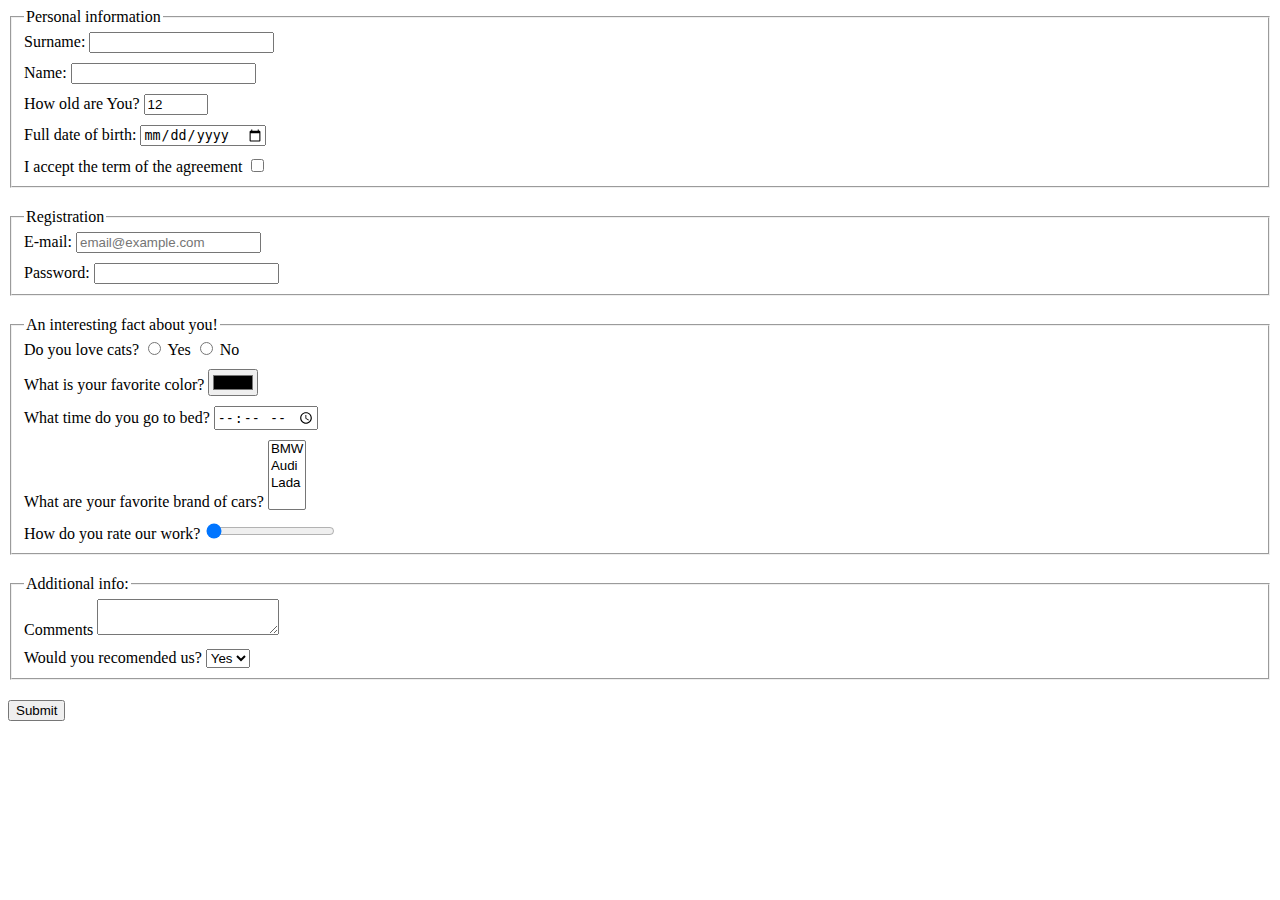
<file: index.html>
<!doctype html><html lang="en"><head><meta charset="UTF-8"><meta name="viewport" content="width=device-width, user-scalable=no, initial-scale=1.0, maximum-scale=1.0, minimum-scale=1.0"><meta http-equiv="X-UA-Compatible" content="ie=edge"><title>HTML Forms</title><link rel="stylesheet" href="style.709d7dfb.css"></head><body> <form action="https://mate-academy-form-lesson.herokuapp.com/create-application" method="post"> <fieldset class="form-group"> <legend>Personal information</legend> <label class="form-field"> Surname: <input type="text" name="surname" required autocomplete="off"> </label> <label class="form-field"> Name: <input type="text" name="name" required autocomplete="off"> </label> <label class="form-field"> How old are You? <input type="number" min="1" max="100" value="12"> </label> <label class="form-field"> Full date of birth: <input type="date" name="date" autocomplete="off"> </label> <label class="form-field"> I accept the term of the agreement <input type="checkbox" name="remember" required> </label> </fieldset> <fieldset class="form-group"> <legend>Registration</legend> <label class="form-field"> E-mail: <input type="email" name="email" required placeholder="email@example.com"> </label> <label class="form-field"> Password: <input type="password" name="password" required minlength="8" maxlength="32"> </label> </fieldset> <fieldset class="form-group"> <legend>An interesting fact about you!</legend> <div class="form-field"> Do you love cats? <label> <input type="radio" name="cats" value="y"> Yes </label> <label> <input type="radio" name="cats" value="n"> No </label> </div> <label class="form-field"> What is your favorite color? <input type="color" value="#000"> </label> <label class="form-field"> What time do you go to bed? <input type="time"> </label> <label class="form-field"> What are your favorite brand of cars? <select name="cars" required multiple> <option value="BMW">BMW</option> <option value="Audi">Audi</option> <option value="Lada">Lada</option> </select> </label> <label class="form-field"> How do you rate our work? <input type="range" name="rateWork" value="0"> </label> </fieldset> <fieldset class="form-group"> <legend>Additional info:</legend> <label class="form-field"> Comments <textarea name="Comments"></textarea> </label> <label class="form-field"> Would you recomended us? <select name="cars" required> <option value="Yes">Yes</option> <option value="No">No</option> </select> </label> </fieldset> <button type="submit">Submit</button> </form> <script type="text/javascript" src="main.e97352c4.js"></script> </body></html>
</file>
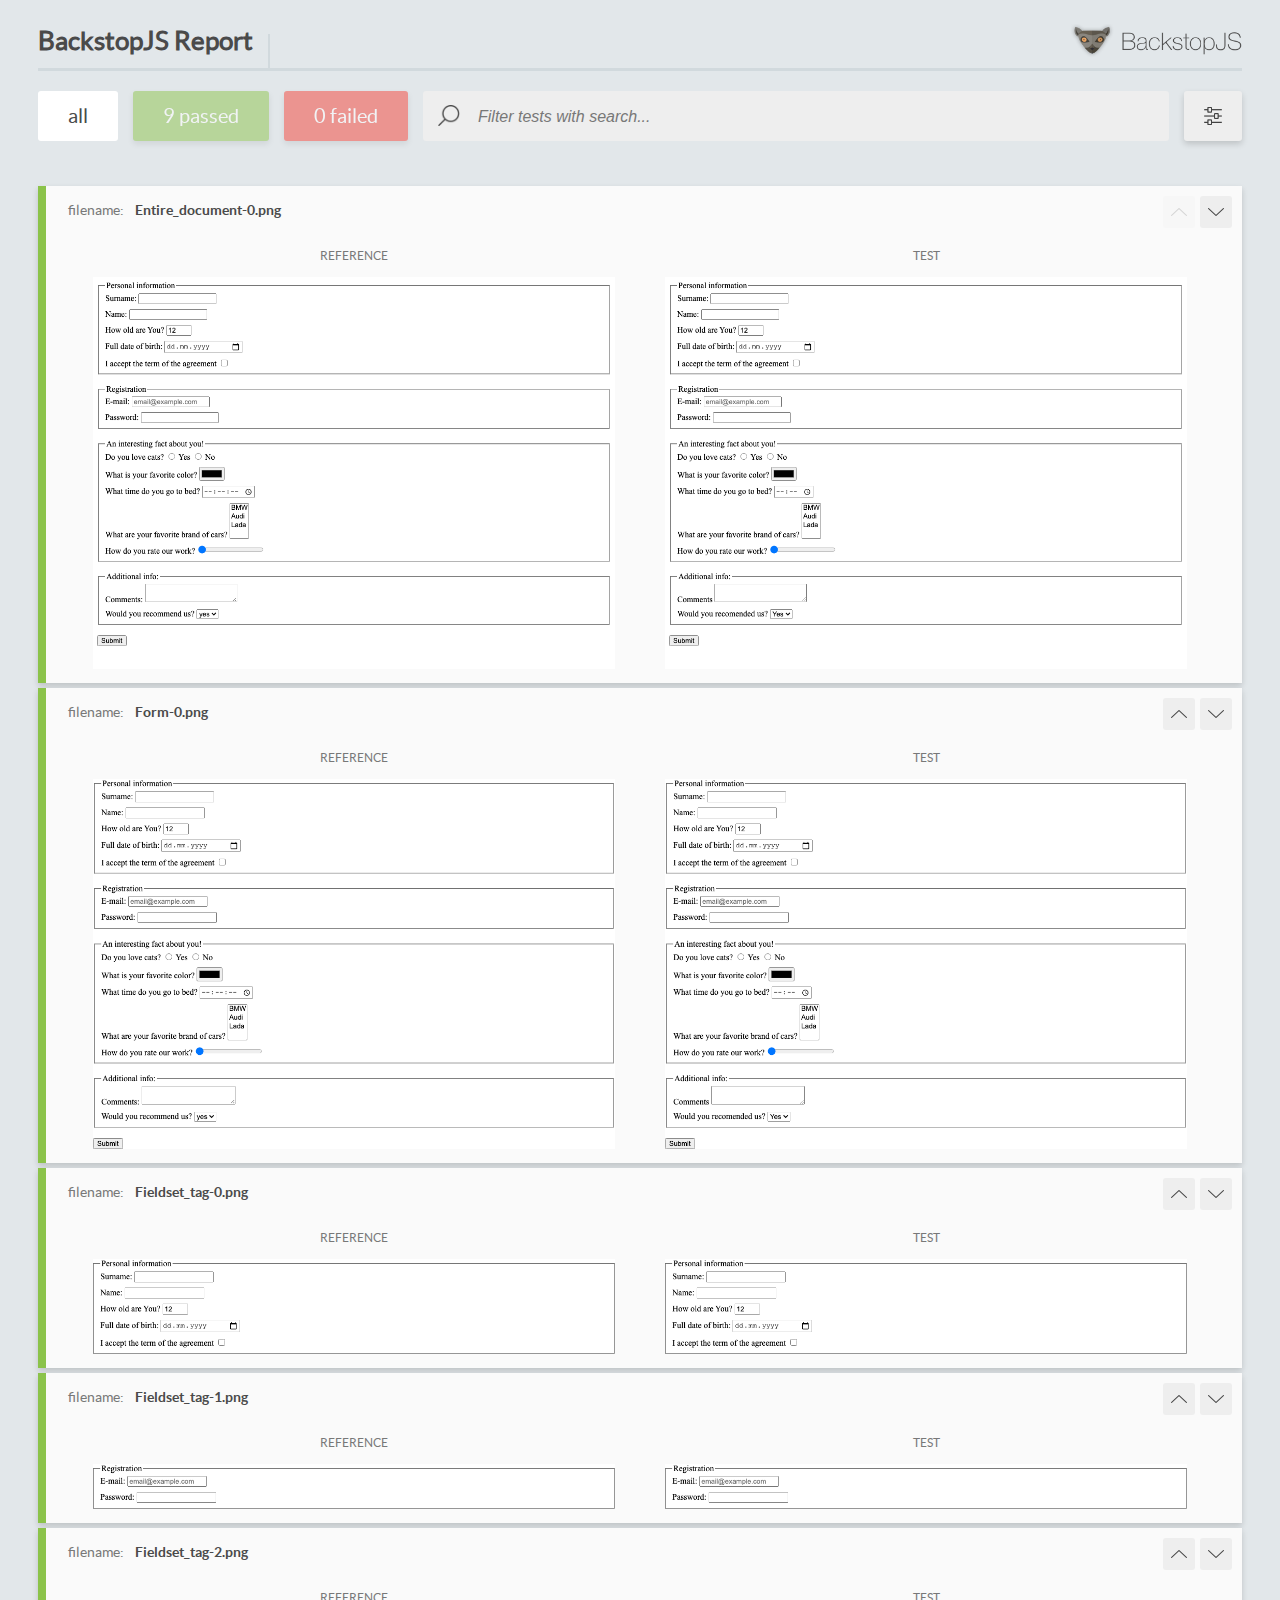
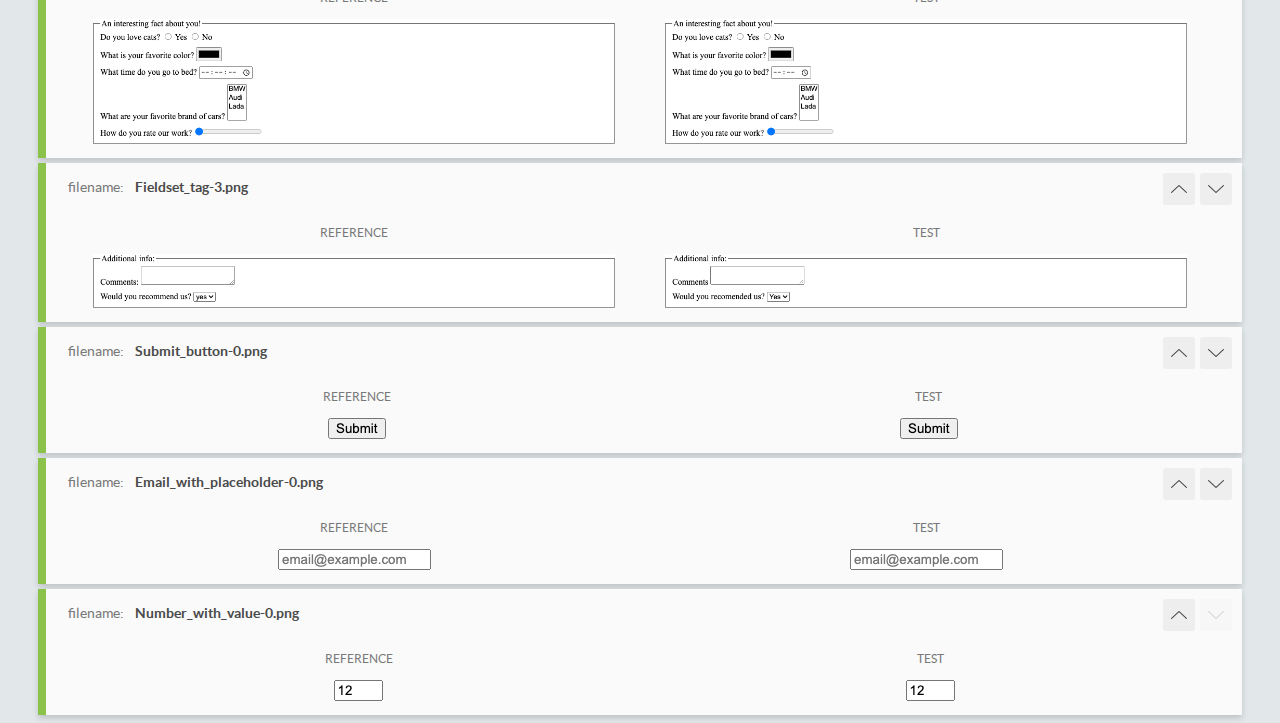
<file: report/html_report/index.html>
<!DOCTYPE html>
<html>
  <head>
    <meta charset="utf-8">
    <!-- Disable Cache -->
    <meta http-equiv="Cache-Control" content="no-cache, no-store, must-revalidate">
    <meta http-equiv="Pragma" content="no-cache">
    <meta http-equiv="Expires" content="0">

    <title>BackstopJS Report</title>

    <style>
      @font-face {
          font-family: 'latoregular';
          src: url('./assets/fonts/lato-regular-webfont.woff2') format('woff2'),
              url('./assets/fonts/lato-regular-webfont.woff') format('woff');
          font-weight: 400;
          font-style: normal;
      }
      @font-face {
          font-family: 'latobold';
          src: url('./assets/fonts/lato-bold-webfont.woff2') format('woff2'),
              url('./assets/fonts/lato-bold-webfont.woff') format('woff');
          font-weight: 700;
          font-style: normal;
      }

      .ReactModal__Body--open {
          overflow: hidden;
      }
      .ReactModal__Body--open .header {
        display: none;
      }

    </style>
  </head>
  <body style="background-color: #E2E7EA">
    <div id="root">

    </div>
    <script type="text/javascript">
      function report (report) { // eslint-disable-line no-unused-vars
        window.tests = report;
      }
    </script>
    <script type="text/javascript" src="config.js"></script>
    <script type="text/javascript" src="index_bundle.js"></script>
  </body>
</html>
</file>
<file: style.709d7dfb.css>
.form-group{display:block;margin-bottom:20px;padding-bottom:0}.form-field{display:block;margin-bottom:10px}
/*# sourceMappingURL=style.709d7dfb.css.map */
</file>
